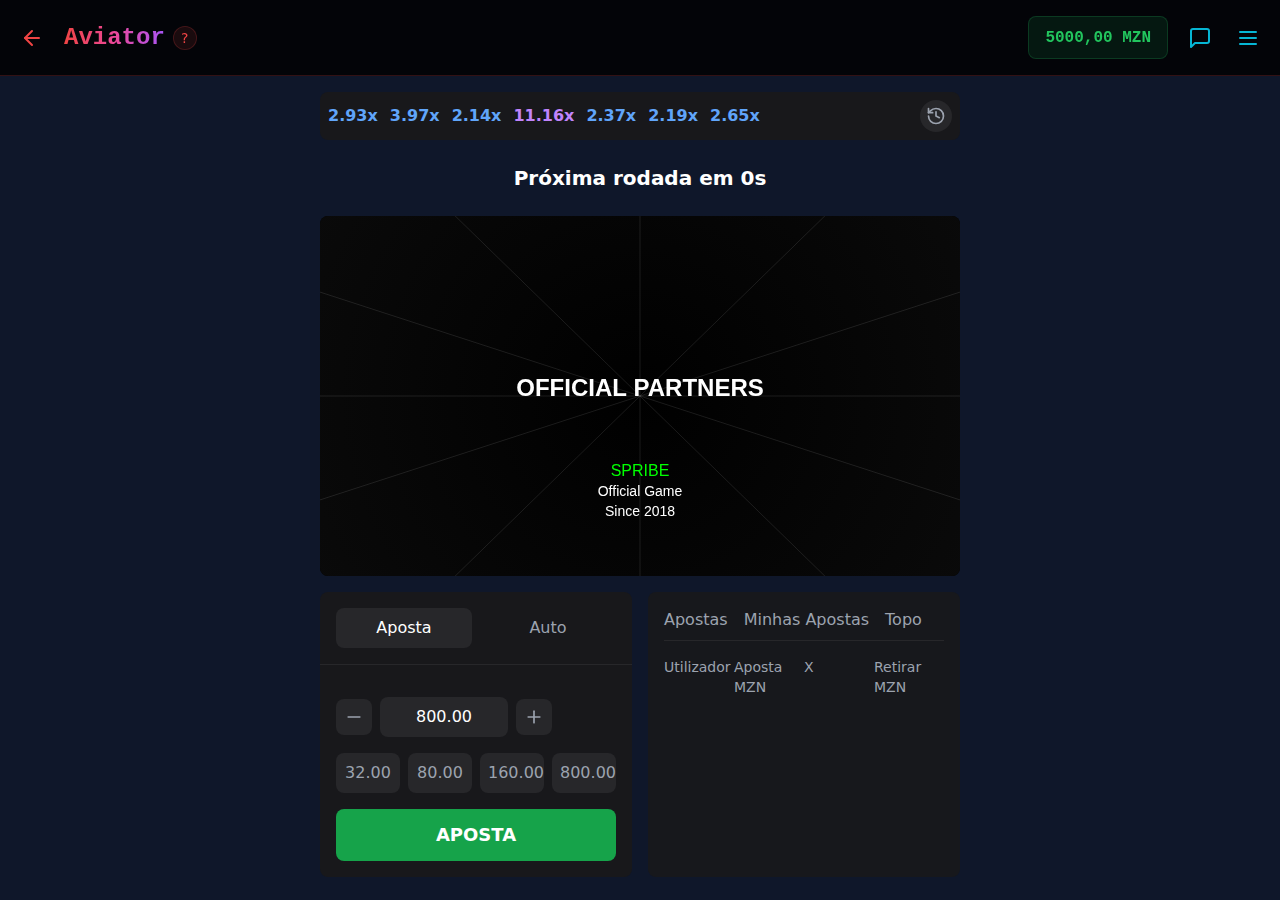
<file: index.html>
<html xmlns="http://www.w3.org/1999/xhtml" lang="en">

<head>
	<meta http-equiv="Content-Type" content="text/html; charset=utf-8" />
	<meta name="description" content="HTTrack is an easy-to-use website mirror utility. It allows you to download a World Wide website from the Internet to a local directory,building recursively all structures, getting html, images, and other files from the server to your computer. Links are rebuiltrelatively so that you can freely browse to the local site (works with any browser). You can mirror several sites together so that you can jump from one toanother. You can, also, update an existing mirror site, or resume an interrupted download. The robot is fully configurable, with an integrated help" />
	<meta name="keywords" content="httrack, HTTRACK, HTTrack, winhttrack, WINHTTRACK, WinHTTrack, offline browser, web mirror utility, aspirateur web, surf offline, web capture, www mirror utility, browse offline, local  site builder, website mirroring, aspirateur www, internet grabber, capture de site web, internet tool, hors connexion, unix, dos, windows 95, windows 98, solaris, ibm580, AIX 4.0, HTS, HTGet, web aspirator, web aspirateur, libre, GPL, GNU, free software" />
	<title>Local index - HTTrack Website Copier</title>
  <!-- Mirror and index made by HTTrack Website Copier/3.49-6 [XR&CO'2014] -->
	<style type="text/css">
	<!--

body {
	margin: 0;  padding: 0;  margin-bottom: 15px;  margin-top: 8px;
	background: #77b;
}
body, td {
	font: 14px "Trebuchet MS", Verdana, Arial, Helvetica, sans-serif;
	}

#subTitle {
	background: #000;  color: #fff;  padding: 4px;  font-weight: bold; 
	}

#siteNavigation a, #siteNavigation .current {
	font-weight: bold;  color: #448;
	}
#siteNavigation a:link    { text-decoration: none; }
#siteNavigation a:visited { text-decoration: none; }

#siteNavigation .current { background-color: #ccd; }

#siteNavigation a:hover   { text-decoration: none;  background-color: #fff;  color: #000; }
#siteNavigation a:active  { text-decoration: none;  background-color: #ccc; }


a:link    { text-decoration: underline;  color: #00f; }
a:visited { text-decoration: underline;  color: #000; }
a:hover   { text-decoration: underline;  color: #c00; }
a:active  { text-decoration: underline; }

#pageContent {
	clear: both;
	border-bottom: 6px solid #000;
	padding: 10px;  padding-top: 20px;
	line-height: 1.65em;
	background-image: url(backblue.gif);
	background-repeat: no-repeat;
	background-position: top right;
	}

#pageContent, #siteNavigation {
	background-color: #ccd;
	}


.imgLeft  { float: left;   margin-right: 10px;  margin-bottom: 10px; }
.imgRight { float: right;  margin-left: 10px;   margin-bottom: 10px; }

hr { height: 1px;  color: #000;  background-color: #000;  margin-bottom: 15px; }

h1 { margin: 0;  font-weight: bold;  font-size: 2em; }
h2 { margin: 0;  font-weight: bold;  font-size: 1.6em; }
h3 { margin: 0;  font-weight: bold;  font-size: 1.3em; }
h4 { margin: 0;  font-weight: bold;  font-size: 1.18em; }

.blak { background-color: #000; }
.hide { display: none; }
.tableWidth { min-width: 400px; }

.tblRegular       { border-collapse: collapse; }
.tblRegular td    { padding: 6px;  background-image: url(fade.gif);  border: 2px solid #99c; }
.tblHeaderColor, .tblHeaderColor td { background: #99c; }
.tblNoBorder td   { border: 0; }


// -->
</style>

</head>

<table width="76%" border="0" align="center" cellspacing="0" cellpadding="3" class="tableWidth">
	<tr>
	<td id="subTitle">HTTrack Website Copier - Open Source offline browser</td>
	</tr>
</table>
<table width="76%" border="0" align="center" cellspacing="0" cellpadding="0" class="tableWidth">
<tr class="blak">
<td>
	<table width="100%" border="0" align="center" cellspacing="1" cellpadding="0">
	<tr>
	<td colspan="6"> 
		<table width="100%" border="0" align="center" cellspacing="0" cellpadding="10">
		<tr> 
		<td id="pageContent"> 
<!-- ==================== End prologue ==================== -->

	<meta name="generator" content="HTTrack Website Copier/3.x">
	<TITLE>Local index - HTTrack</TITLE>
</HEAD>
<BODY>
<H1 ALIGN=Center>Index of locally available sites:</H1>
	<TABLE BORDER="0" WIDTH="100%" CELLSPACING="1" CELLPADDING="0">
		<TR>
			<TD BACKGROUND="fade.gif">
				&middot;
					<A HREF="aviator-da-sorte.netlify.app/index.html">
						Vite + React + TS
					</A>		
			</TD>
		</TR>
	</TABLE>
	<BR>
	<BR>
	<BR>
  	<H6 ALIGN="RIGHT">
	<I>Mirror and index made by HTTrack Website Copier [XR&amp;CO'2008]</I>
	</H6>
	<!-- Mirror and index made by HTTrack Website Copier/3.49-6 [XR&CO'2014] -->
	<!-- Thanks for using HTTrack Website Copier! -->
	<meta HTTP-EQUIV="Refresh" CONTENT="0; URL=aviator-da-sorte.netlify.app/index.html">


<!-- ==================== Start epilogue ==================== -->
		</td>
		</tr>
		</table>
	</td>
	</tr>
	</table>
</td>
</tr>
</table>

<table width="76%" border="0" align="center" valign="bottom" cellspacing="0" cellpadding="0">
	<tr>
	<td id="footer"><small>&copy; 2008 Xavier Roche & other contributors - Web Design: Leto Kauler.</small></td>
	</tr>
</table>

</body>

</html>
</file>
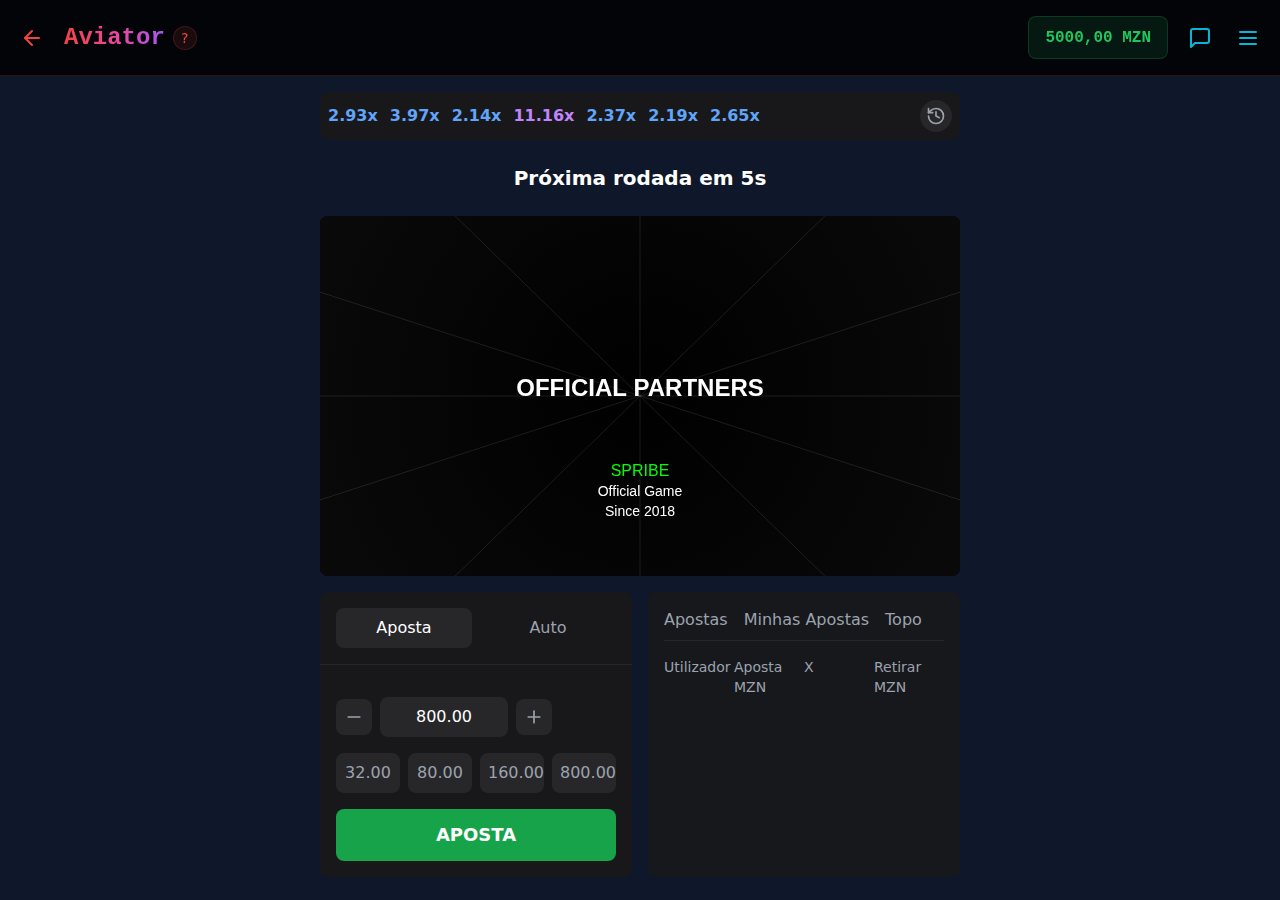
<file: aviator-da-sorte.netlify.app/index.html>
<!doctype html>
<html lang="en">
  
<!-- Mirrored from aviator-da-sorte.netlify.app/ by HTTrack Website Copier/3.x [XR&CO'2014], Thu, 15 May 2025 09:08:10 GMT -->
<!-- Added by HTTrack --><meta http-equiv="content-type" content="text/html;charset=UTF-8" /><!-- /Added by HTTrack -->
<head>
    <meta charset="UTF-8" />
    <link rel="icon" type="image/svg+xml" href="vite.html" />
    <meta name="viewport" content="width=device-width, initial-scale=1.0" />
    <title>Vite + React + TS</title>
    <script type="module" crossorigin src="assets/index-CpIB8d-E.js"></script>
    <link rel="stylesheet" crossorigin href="assets/index-nCQKiUEc.css">
  </head>
  <body>
    <div id="root"></div>
  </body>

<!-- Mirrored from aviator-da-sorte.netlify.app/ by HTTrack Website Copier/3.x [XR&CO'2014], Thu, 15 May 2025 09:08:18 GMT -->
</html>
</file>
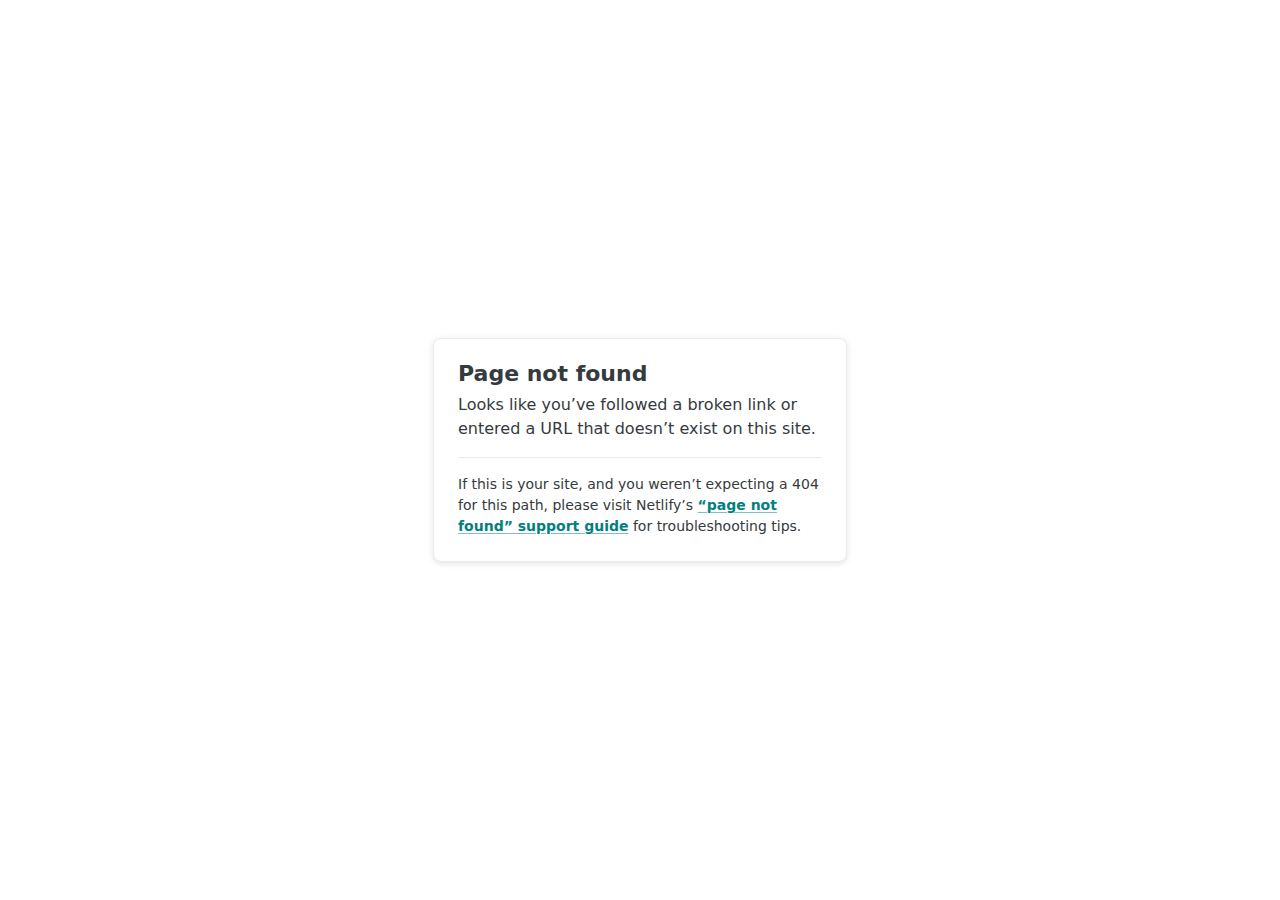
<file: aviator-da-sorte.netlify.app/vite.html>
<!DOCTYPE html>
<html lang="en">
  <head>
    <meta charset="utf-8" />
    <meta name="viewport" content="width=device-width, initial-scale=1.0" />
    <title>Page not found</title>
    <style>
      :root {
        --colorRgbFacetsTeal600: 2 128 125;
        --colorTealAction: var(--colorRgbFacetsTeal600);
        --colorRgbFacetsNeutralLight200: 233 235 237;
        --colorHr: var(--colorRgbFacetsNeutralLight200);
        --colorRgbFacetsNeutralLight700: 53 58 62;
        --colorGrayDarkest: var(--colorRgbFacetsNeutralLight700);
        --colorGrayLighter: var(--colorRgbFacetsNeutralLight200);
        --colorText: var(--colorGrayDarkest);
        --effectShadowLightShallow: 0 1px 10px 0 rgb(53 58 62 / 6%),
          0 2px 4px 0 rgb(53 58 62 / 8%);
        --colorRgbFacetsNeutralDark900: 6 11 16;
      }
      body {
        font-family: system-ui, -apple-system, BlinkMacSystemFont, "Segoe UI",
          Roboto, Helvetica, Arial, sans-serif, "Apple Color Emoji",
          "Segoe UI Emoji", "Segoe UI Symbol";
        background: white;
        overflow: hidden;
        margin: 0;
        padding: 0;
        line-height: 1.5;
        color: rgb(var(--colorText));
      }

      @media (prefers-color-scheme: dark) {
        body {
          background: rgb(var(--colorRgbFacetsNeutralDark900));
        }
      }

      h1 {
        margin: 0;
        font-size: 1.375rem;
        line-height: 1;
      }

      h1 + p {
        margin-top: 8px;
      }

      .main {
        position: relative;
        display: flex;
        flex-direction: column;
        align-items: center;
        justify-content: center;
        height: 100vh;
        width: 100vw;
      }

      .card {
        position: relative;
        width: 75%;
        max-width: 364px;
        padding: 24px;
        background: white;
        border-radius: 8px;
        box-shadow: var(--effectShadowLightShallow);
        border: 1px solid rgb(var(--colorGrayLighter));
      }

      a {
        margin: 0;
        font-weight: 600;
        color: rgb(var(--colorTealAction));
        text-decoration-skip-ink: all;
        text-decoration-thickness: 1px;
        text-underline-offset: 2px;
        text-decoration-color: rgb(var(--colorTealAction) / 0.5);
        transition: text-decoration-color 0.15s ease-in-out;
      }

      a:hover,
      a:focus-visible {
        text-decoration-color: rgb(var(--colorTealAction));
      }

      p:last-of-type {
        margin-bottom: 0;
      }

      hr {
        border: 0;
        height: 1px;
        background: rgb(var(--colorHr));
        margin-top: 16px;
        margin-bottom: 16px;
      }

      .your-site {
        font-size: 0.875rem;
      }
    </style>
  </head>
  <body>
    <div class="main">
      <div class="card">
        <h1>Page not found</h1>
        <p>
          Looks like you’ve followed a broken link or entered a URL that doesn’t
          exist on this site.
        </p>
        <hr />
        <p class="your-site">
          If this is your site, and you weren’t expecting a 404 for this path,
          please visit Netlify’s
          <a
            href="https://answers.netlify.com/t/support-guide-i-ve-deployed-my-site-but-i-still-see-page-not-found/125?utm_source=404page&utm_campaign=community_tracking"
            >“page not found” support guide</a
          >
          for troubleshooting tips.
        </p>
      </div>
    </div>
  </body>
</html>
</file>
<file: aviator-da-sorte.netlify.app/assets/index-nCQKiUEc.css>
*,:before,:after{--tw-border-spacing-x: 0;--tw-border-spacing-y: 0;--tw-translate-x: 0;--tw-translate-y: 0;--tw-rotate: 0;--tw-skew-x: 0;--tw-skew-y: 0;--tw-scale-x: 1;--tw-scale-y: 1;--tw-pan-x: ;--tw-pan-y: ;--tw-pinch-zoom: ;--tw-scroll-snap-strictness: proximity;--tw-gradient-from-position: ;--tw-gradient-via-position: ;--tw-gradient-to-position: ;--tw-ordinal: ;--tw-slashed-zero: ;--tw-numeric-figure: ;--tw-numeric-spacing: ;--tw-numeric-fraction: ;--tw-ring-inset: ;--tw-ring-offset-width: 0px;--tw-ring-offset-color: #fff;--tw-ring-color: rgb(59 130 246 / .5);--tw-ring-offset-shadow: 0 0 #0000;--tw-ring-shadow: 0 0 #0000;--tw-shadow: 0 0 #0000;--tw-shadow-colored: 0 0 #0000;--tw-blur: ;--tw-brightness: ;--tw-contrast: ;--tw-grayscale: ;--tw-hue-rotate: ;--tw-invert: ;--tw-saturate: ;--tw-sepia: ;--tw-drop-shadow: ;--tw-backdrop-blur: ;--tw-backdrop-brightness: ;--tw-backdrop-contrast: ;--tw-backdrop-grayscale: ;--tw-backdrop-hue-rotate: ;--tw-backdrop-invert: ;--tw-backdrop-opacity: ;--tw-backdrop-saturate: ;--tw-backdrop-sepia: ;--tw-contain-size: ;--tw-contain-layout: ;--tw-contain-paint: ;--tw-contain-style: }::backdrop{--tw-border-spacing-x: 0;--tw-border-spacing-y: 0;--tw-translate-x: 0;--tw-translate-y: 0;--tw-rotate: 0;--tw-skew-x: 0;--tw-skew-y: 0;--tw-scale-x: 1;--tw-scale-y: 1;--tw-pan-x: ;--tw-pan-y: ;--tw-pinch-zoom: ;--tw-scroll-snap-strictness: proximity;--tw-gradient-from-position: ;--tw-gradient-via-position: ;--tw-gradient-to-position: ;--tw-ordinal: ;--tw-slashed-zero: ;--tw-numeric-figure: ;--tw-numeric-spacing: ;--tw-numeric-fraction: ;--tw-ring-inset: ;--tw-ring-offset-width: 0px;--tw-ring-offset-color: #fff;--tw-ring-color: rgb(59 130 246 / .5);--tw-ring-offset-shadow: 0 0 #0000;--tw-ring-shadow: 0 0 #0000;--tw-shadow: 0 0 #0000;--tw-shadow-colored: 0 0 #0000;--tw-blur: ;--tw-brightness: ;--tw-contrast: ;--tw-grayscale: ;--tw-hue-rotate: ;--tw-invert: ;--tw-saturate: ;--tw-sepia: ;--tw-drop-shadow: ;--tw-backdrop-blur: ;--tw-backdrop-brightness: ;--tw-backdrop-contrast: ;--tw-backdrop-grayscale: ;--tw-backdrop-hue-rotate: ;--tw-backdrop-invert: ;--tw-backdrop-opacity: ;--tw-backdrop-saturate: ;--tw-backdrop-sepia: ;--tw-contain-size: ;--tw-contain-layout: ;--tw-contain-paint: ;--tw-contain-style: }*,:before,:after{box-sizing:border-box;border-width:0;border-style:solid;border-color:#e5e7eb}:before,:after{--tw-content: ""}html,:host{line-height:1.5;-webkit-text-size-adjust:100%;-moz-tab-size:4;-o-tab-size:4;tab-size:4;font-family:ui-sans-serif,system-ui,sans-serif,"Apple Color Emoji","Segoe UI Emoji",Segoe UI Symbol,"Noto Color Emoji";font-feature-settings:normal;font-variation-settings:normal;-webkit-tap-highlight-color:transparent}body{margin:0;line-height:inherit}hr{height:0;color:inherit;border-top-width:1px}abbr:where([title]){-webkit-text-decoration:underline dotted;text-decoration:underline dotted}h1,h2,h3,h4,h5,h6{font-size:inherit;font-weight:inherit}a{color:inherit;text-decoration:inherit}b,strong{font-weight:bolder}code,kbd,samp,pre{font-family:ui-monospace,SFMono-Regular,Menlo,Monaco,Consolas,Liberation Mono,Courier New,monospace;font-feature-settings:normal;font-variation-settings:normal;font-size:1em}small{font-size:80%}sub,sup{font-size:75%;line-height:0;position:relative;vertical-align:baseline}sub{bottom:-.25em}sup{top:-.5em}table{text-indent:0;border-color:inherit;border-collapse:collapse}button,input,optgroup,select,textarea{font-family:inherit;font-feature-settings:inherit;font-variation-settings:inherit;font-size:100%;font-weight:inherit;line-height:inherit;letter-spacing:inherit;color:inherit;margin:0;padding:0}button,select{text-transform:none}button,input:where([type=button]),input:where([type=reset]),input:where([type=submit]){-webkit-appearance:button;background-color:transparent;background-image:none}:-moz-focusring{outline:auto}:-moz-ui-invalid{box-shadow:none}progress{vertical-align:baseline}::-webkit-inner-spin-button,::-webkit-outer-spin-button{height:auto}[type=search]{-webkit-appearance:textfield;outline-offset:-2px}::-webkit-search-decoration{-webkit-appearance:none}::-webkit-file-upload-button{-webkit-appearance:button;font:inherit}summary{display:list-item}blockquote,dl,dd,h1,h2,h3,h4,h5,h6,hr,figure,p,pre{margin:0}fieldset{margin:0;padding:0}legend{padding:0}ol,ul,menu{list-style:none;margin:0;padding:0}dialog{padding:0}textarea{resize:vertical}input::-moz-placeholder,textarea::-moz-placeholder{opacity:1;color:#9ca3af}input::placeholder,textarea::placeholder{opacity:1;color:#9ca3af}button,[role=button]{cursor:pointer}:disabled{cursor:default}img,svg,video,canvas,audio,iframe,embed,object{display:block;vertical-align:middle}img,video{max-width:100%;height:auto}[hidden]{display:none}body{background:#000;color:#fff;font-family:system-ui,-apple-system,sans-serif}.container{width:100%}@media (min-width: 640px){.container{max-width:640px}}@media (min-width: 768px){.container{max-width:768px}}@media (min-width: 1024px){.container{max-width:1024px}}@media (min-width: 1280px){.container{max-width:1280px}}@media (min-width: 1536px){.container{max-width:1536px}}.fixed{position:fixed}.absolute{position:absolute}.relative{position:relative}.sticky{position:sticky}.inset-0{top:0;right:0;bottom:0;left:0}.top-0{top:0}.z-10{z-index:10}.z-50{z-index:50}.mx-auto{margin-left:auto;margin-right:auto}.mb-2{margin-bottom:.5rem}.mb-3{margin-bottom:.75rem}.mb-4{margin-bottom:1rem}.flex{display:flex}.grid{display:grid}.aspect-\[16\/9\]{aspect-ratio:16/9}.h-5{height:1.25rem}.h-6{height:1.5rem}.h-8{height:2rem}.h-full{height:100%}.max-h-\[240px\]{max-height:240px}.min-h-screen{min-height:100vh}.w-24{width:6rem}.w-5{width:1.25rem}.w-6{width:1.5rem}.w-8{width:2rem}.w-full{width:100%}.max-w-2xl{max-width:42rem}.max-w-md{max-width:28rem}.flex-1{flex:1 1 0%}.shrink-0{flex-shrink:0}.transform{transform:translate(var(--tw-translate-x),var(--tw-translate-y)) rotate(var(--tw-rotate)) skew(var(--tw-skew-x)) skewY(var(--tw-skew-y)) scaleX(var(--tw-scale-x)) scaleY(var(--tw-scale-y))}@keyframes pulse{50%{opacity:.5}}.animate-pulse{animation:pulse 2s cubic-bezier(.4,0,.6,1) infinite}@keyframes spin{to{transform:rotate(360deg)}}.animate-spin{animation:spin 1s linear infinite}.resize{resize:both}.grid-cols-1{grid-template-columns:repeat(1,minmax(0,1fr))}.grid-cols-4{grid-template-columns:repeat(4,minmax(0,1fr))}.items-center{align-items:center}.justify-center{justify-content:center}.justify-between{justify-content:space-between}.gap-2{gap:.5rem}.gap-3{gap:.75rem}.gap-4{gap:1rem}.space-y-1\.5>:not([hidden])~:not([hidden]){--tw-space-y-reverse: 0;margin-top:calc(.375rem * calc(1 - var(--tw-space-y-reverse)));margin-bottom:calc(.375rem * var(--tw-space-y-reverse))}.space-y-2>:not([hidden])~:not([hidden]){--tw-space-y-reverse: 0;margin-top:calc(.5rem * calc(1 - var(--tw-space-y-reverse)));margin-bottom:calc(.5rem * var(--tw-space-y-reverse))}.space-y-3>:not([hidden])~:not([hidden]){--tw-space-y-reverse: 0;margin-top:calc(.75rem * calc(1 - var(--tw-space-y-reverse)));margin-bottom:calc(.75rem * var(--tw-space-y-reverse))}.space-y-4>:not([hidden])~:not([hidden]){--tw-space-y-reverse: 0;margin-top:calc(1rem * calc(1 - var(--tw-space-y-reverse)));margin-bottom:calc(1rem * var(--tw-space-y-reverse))}.space-y-6>:not([hidden])~:not([hidden]){--tw-space-y-reverse: 0;margin-top:calc(1.5rem * calc(1 - var(--tw-space-y-reverse)));margin-bottom:calc(1.5rem * var(--tw-space-y-reverse))}.overflow-hidden{overflow:hidden}.overflow-x-auto{overflow-x:auto}.overflow-y-auto{overflow-y:auto}.whitespace-nowrap{white-space:nowrap}.rounded-full{border-radius:9999px}.rounded-lg{border-radius:.5rem}.rounded-t-lg{border-top-left-radius:.5rem;border-top-right-radius:.5rem}.border{border-width:1px}.border-4{border-width:4px}.border-b{border-bottom-width:1px}.border-green-500{--tw-border-opacity: 1;border-color:rgb(34 197 94 / var(--tw-border-opacity))}.border-green-500\/20{border-color:#22c55e33}.border-red-500\/20{border-color:#ef444433}.border-zinc-800{--tw-border-opacity: 1;border-color:rgb(39 39 42 / var(--tw-border-opacity))}.border-t-transparent{border-top-color:transparent}.bg-black{--tw-bg-opacity: 1;background-color:rgb(0 0 0 / var(--tw-bg-opacity))}.bg-black\/80{background-color:#000c}.bg-black\/90{background-color:#000000e6}.bg-cyan-500\/10{background-color:#06b6d41a}.bg-green-500\/10{background-color:#22c55e1a}.bg-green-600{--tw-bg-opacity: 1;background-color:rgb(22 163 74 / var(--tw-bg-opacity))}.bg-red-500\/10{background-color:#ef44441a}.bg-red-500\/30{background-color:#ef44444d}.bg-slate-900{--tw-bg-opacity: 1;background-color:rgb(15 23 42 / var(--tw-bg-opacity))}.bg-yellow-500{--tw-bg-opacity: 1;background-color:rgb(234 179 8 / var(--tw-bg-opacity))}.bg-zinc-800{--tw-bg-opacity: 1;background-color:rgb(39 39 42 / var(--tw-bg-opacity))}.bg-zinc-800\/50{background-color:#27272a80}.bg-zinc-900{--tw-bg-opacity: 1;background-color:rgb(24 24 27 / var(--tw-bg-opacity))}.bg-zinc-900\/90{background-color:#18181be6}.bg-gradient-to-r{background-image:linear-gradient(to right,var(--tw-gradient-stops))}.from-green-400{--tw-gradient-from: #4ade80 var(--tw-gradient-from-position);--tw-gradient-to: rgb(74 222 128 / 0) var(--tw-gradient-to-position);--tw-gradient-stops: var(--tw-gradient-from), var(--tw-gradient-to)}.from-green-500\/10{--tw-gradient-from: rgb(34 197 94 / .1) var(--tw-gradient-from-position);--tw-gradient-to: rgb(34 197 94 / 0) var(--tw-gradient-to-position);--tw-gradient-stops: var(--tw-gradient-from), var(--tw-gradient-to)}.from-red-500{--tw-gradient-from: #ef4444 var(--tw-gradient-from-position);--tw-gradient-to: rgb(239 68 68 / 0) var(--tw-gradient-to-position);--tw-gradient-stops: var(--tw-gradient-from), var(--tw-gradient-to)}.from-red-500\/20{--tw-gradient-from: rgb(239 68 68 / .2) var(--tw-gradient-from-position);--tw-gradient-to: rgb(239 68 68 / 0) var(--tw-gradient-to-position);--tw-gradient-stops: var(--tw-gradient-from), var(--tw-gradient-to)}.from-yellow-500{--tw-gradient-from: #eab308 var(--tw-gradient-from-position);--tw-gradient-to: rgb(234 179 8 / 0) var(--tw-gradient-to-position);--tw-gradient-stops: var(--tw-gradient-from), var(--tw-gradient-to)}.via-pink-500{--tw-gradient-to: rgb(236 72 153 / 0) var(--tw-gradient-to-position);--tw-gradient-stops: var(--tw-gradient-from), #ec4899 var(--tw-gradient-via-position), var(--tw-gradient-to)}.via-red-500{--tw-gradient-to: rgb(239 68 68 / 0) var(--tw-gradient-to-position);--tw-gradient-stops: var(--tw-gradient-from), #ef4444 var(--tw-gradient-via-position), var(--tw-gradient-to)}.to-blue-500\/10{--tw-gradient-to: rgb(59 130 246 / .1) var(--tw-gradient-to-position)}.to-green-600{--tw-gradient-to: #16a34a var(--tw-gradient-to-position)}.to-purple-500{--tw-gradient-to: #a855f7 var(--tw-gradient-to-position)}.to-purple-500\/20{--tw-gradient-to: rgb(168 85 247 / .2) var(--tw-gradient-to-position)}.bg-clip-text{-webkit-background-clip:text;background-clip:text}.p-1{padding:.25rem}.p-1\.5{padding:.375rem}.p-2{padding:.5rem}.p-3{padding:.75rem}.p-4{padding:1rem}.p-6{padding:1.5rem}.px-3{padding-left:.75rem;padding-right:.75rem}.px-4{padding-left:1rem;padding-right:1rem}.px-6{padding-left:1.5rem;padding-right:1.5rem}.py-1\.5{padding-top:.375rem;padding-bottom:.375rem}.py-2{padding-top:.5rem;padding-bottom:.5rem}.py-2\.5{padding-top:.625rem;padding-bottom:.625rem}.py-4{padding-top:1rem;padding-bottom:1rem}.pb-2{padding-bottom:.5rem}.text-center{text-align:center}.font-mono{font-family:ui-monospace,SFMono-Regular,Menlo,Monaco,Consolas,Liberation Mono,Courier New,monospace}.text-2xl{font-size:1.5rem;line-height:2rem}.text-3xl{font-size:1.875rem;line-height:2.25rem}.text-4xl{font-size:2.25rem;line-height:2.5rem}.text-base{font-size:1rem;line-height:1.5rem}.text-lg{font-size:1.125rem;line-height:1.75rem}.text-sm{font-size:.875rem;line-height:1.25rem}.text-xl{font-size:1.25rem;line-height:1.75rem}.text-xs{font-size:.75rem;line-height:1rem}.font-bold{font-weight:700}.font-medium{font-weight:500}.text-blue-400{--tw-text-opacity: 1;color:rgb(96 165 250 / var(--tw-text-opacity))}.text-cyan-500{--tw-text-opacity: 1;color:rgb(6 182 212 / var(--tw-text-opacity))}.text-gray-400{--tw-text-opacity: 1;color:rgb(156 163 175 / var(--tw-text-opacity))}.text-green-500{--tw-text-opacity: 1;color:rgb(34 197 94 / var(--tw-text-opacity))}.text-pink-500{--tw-text-opacity: 1;color:rgb(236 72 153 / var(--tw-text-opacity))}.text-purple-400{--tw-text-opacity: 1;color:rgb(192 132 252 / var(--tw-text-opacity))}.text-red-500{--tw-text-opacity: 1;color:rgb(239 68 68 / var(--tw-text-opacity))}.text-transparent{color:transparent}.text-white{--tw-text-opacity: 1;color:rgb(255 255 255 / var(--tw-text-opacity))}.text-yellow-500{--tw-text-opacity: 1;color:rgb(234 179 8 / var(--tw-text-opacity))}.shadow-2xl{--tw-shadow: 0 25px 50px -12px rgb(0 0 0 / .25);--tw-shadow-colored: 0 25px 50px -12px var(--tw-shadow-color);box-shadow:var(--tw-ring-offset-shadow, 0 0 #0000),var(--tw-ring-shadow, 0 0 #0000),var(--tw-shadow)}.shadow-red-500\/10{--tw-shadow-color: rgb(239 68 68 / .1);--tw-shadow: var(--tw-shadow-colored)}.backdrop-blur-md{--tw-backdrop-blur: blur(12px);-webkit-backdrop-filter:var(--tw-backdrop-blur) var(--tw-backdrop-brightness) var(--tw-backdrop-contrast) var(--tw-backdrop-grayscale) var(--tw-backdrop-hue-rotate) var(--tw-backdrop-invert) var(--tw-backdrop-opacity) var(--tw-backdrop-saturate) var(--tw-backdrop-sepia);backdrop-filter:var(--tw-backdrop-blur) var(--tw-backdrop-brightness) var(--tw-backdrop-contrast) var(--tw-backdrop-grayscale) var(--tw-backdrop-hue-rotate) var(--tw-backdrop-invert) var(--tw-backdrop-opacity) var(--tw-backdrop-saturate) var(--tw-backdrop-sepia)}.backdrop-blur-sm{--tw-backdrop-blur: blur(4px);-webkit-backdrop-filter:var(--tw-backdrop-blur) var(--tw-backdrop-brightness) var(--tw-backdrop-contrast) var(--tw-backdrop-grayscale) var(--tw-backdrop-hue-rotate) var(--tw-backdrop-invert) var(--tw-backdrop-opacity) var(--tw-backdrop-saturate) var(--tw-backdrop-sepia);backdrop-filter:var(--tw-backdrop-blur) var(--tw-backdrop-brightness) var(--tw-backdrop-contrast) var(--tw-backdrop-grayscale) var(--tw-backdrop-hue-rotate) var(--tw-backdrop-invert) var(--tw-backdrop-opacity) var(--tw-backdrop-saturate) var(--tw-backdrop-sepia)}.transition-colors{transition-property:color,background-color,border-color,text-decoration-color,fill,stroke;transition-timing-function:cubic-bezier(.4,0,.2,1);transition-duration:.15s}.transition-transform{transition-property:transform;transition-timing-function:cubic-bezier(.4,0,.2,1);transition-duration:.15s}input::-webkit-outer-spin-button,input::-webkit-inner-spin-button{-webkit-appearance:none;margin:0}input[type=number]{-moz-appearance:textfield}@keyframes glitch{0%{text-shadow:.05em 0 0 #ff00c1,-.05em -.025em 0 #00fff9,-.025em .05em 0 #ff0000}14%{text-shadow:.05em 0 0 #ff00c1,-.05em -.025em 0 #00fff9,-.025em .05em 0 #ff0000}15%{text-shadow:-.05em -.025em 0 #ff00c1,.025em .025em 0 #00fff9,-.05em -.05em 0 #ff0000}49%{text-shadow:-.05em -.025em 0 #ff00c1,.025em .025em 0 #00fff9,-.05em -.05em 0 #ff0000}50%{text-shadow:.025em .05em 0 #ff00c1,.05em 0 0 #00fff9,0 -.05em 0 #ff0000}99%{text-shadow:.025em .05em 0 #ff00c1,.05em 0 0 #00fff9,0 -.05em 0 #ff0000}to{text-shadow:-.025em 0 0 #ff00c1,-.025em -.025em 0 #00fff9,-.025em -.05em 0 #ff0000}}.text-glitch{animation:glitch 1s infinite}.hover\:bg-cyan-500\/20:hover{background-color:#06b6d433}.hover\:bg-green-700:hover{--tw-bg-opacity: 1;background-color:rgb(21 128 61 / var(--tw-bg-opacity))}.hover\:bg-yellow-600:hover{--tw-bg-opacity: 1;background-color:rgb(202 138 4 / var(--tw-bg-opacity))}.hover\:bg-zinc-700:hover{--tw-bg-opacity: 1;background-color:rgb(63 63 70 / var(--tw-bg-opacity))}.hover\:text-cyan-400:hover{--tw-text-opacity: 1;color:rgb(34 211 238 / var(--tw-text-opacity))}.hover\:text-red-400:hover{--tw-text-opacity: 1;color:rgb(248 113 113 / var(--tw-text-opacity))}.hover\:text-white:hover{--tw-text-opacity: 1;color:rgb(255 255 255 / var(--tw-text-opacity))}.group:hover .group-hover\:scale-110{--tw-scale-x: 1.1;--tw-scale-y: 1.1;transform:translate(var(--tw-translate-x),var(--tw-translate-y)) rotate(var(--tw-rotate)) skew(var(--tw-skew-x)) skewY(var(--tw-skew-y)) scaleX(var(--tw-scale-x)) scaleY(var(--tw-scale-y))}@media (min-width: 640px){.sm\:mb-4{margin-bottom:1rem}.sm\:h-5{height:1.25rem}.sm\:h-6{height:1.5rem}.sm\:w-32{width:8rem}.sm\:w-5{width:1.25rem}.sm\:w-6{width:1.5rem}.sm\:gap-3{gap:.75rem}.sm\:gap-4{gap:1rem}.sm\:space-y-4>:not([hidden])~:not([hidden]){--tw-space-y-reverse: 0;margin-top:calc(1rem * calc(1 - var(--tw-space-y-reverse)));margin-bottom:calc(1rem * var(--tw-space-y-reverse))}.sm\:p-1\.5{padding:.375rem}.sm\:p-2{padding:.5rem}.sm\:p-4{padding:1rem}.sm\:px-4{padding-left:1rem;padding-right:1rem}.sm\:px-6{padding-left:1.5rem;padding-right:1.5rem}.sm\:py-2{padding-top:.5rem;padding-bottom:.5rem}.sm\:py-3{padding-top:.75rem;padding-bottom:.75rem}.sm\:py-4{padding-top:1rem;padding-bottom:1rem}.sm\:text-6xl{font-size:3.75rem;line-height:1}.sm\:text-base{font-size:1rem;line-height:1.5rem}.sm\:text-lg{font-size:1.125rem;line-height:1.75rem}.sm\:text-sm{font-size:.875rem;line-height:1.25rem}}@media (min-width: 1024px){.lg\:grid-cols-2{grid-template-columns:repeat(2,minmax(0,1fr))}}
</file>
